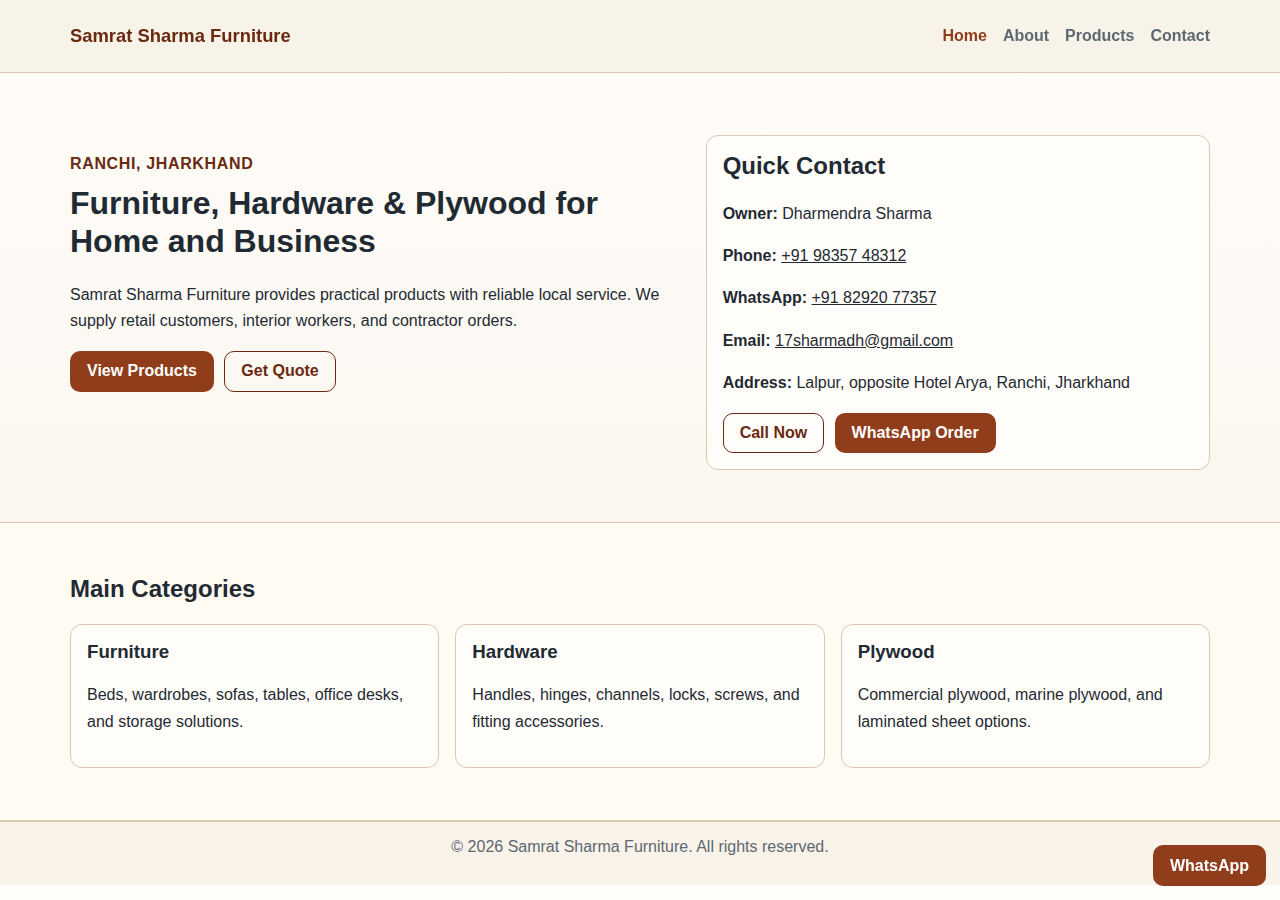
<file: public_html/index.html>
<!DOCTYPE html>
<html lang="en">
<head>
  <meta charset="UTF-8">
  <meta name="viewport" content="width=device-width, initial-scale=1.0">
  <title>Samrat Sharma Furniture | Home</title>
  <meta name="description" content="Samrat Sharma Furniture - trusted furniture, hardware, and plywood store in Ranchi.">
  <link rel="stylesheet" href="assets/css/styles.css">
</head>
<body>
  <!-- Shared site header -->
  <header class="site-header">
    <div class="container nav-wrap">
      <a class="brand" href="index.html">Samrat Sharma Furniture</a>
      <button class="menu-btn" id="menuBtn" type="button" aria-label="Toggle menu">Menu</button>
      <ul class="nav-links" id="navLinks">
        <li><a data-nav href="index.html">Home</a></li>
        <li><a data-nav href="about.html">About</a></li>
        <li><a data-nav href="products.html">Products</a></li>
        <li><a data-nav href="contact.html">Contact</a></li>
      </ul>
    </div>
  </header>

  <main>
    <section class="hero section">
      <div class="container hero-grid">
        <div>
          <p class="eyebrow">Ranchi, Jharkhand</p>
          <h1>Furniture, Hardware &amp; Plywood for Home and Business</h1>
          <p>
            Samrat Sharma Furniture provides practical products with reliable local service.
            We supply retail customers, interior workers, and contractor orders.
          </p>
          <div class="cta-row">
            <a class="btn btn-primary" href="products.html">View Products</a>
            <a class="btn btn-outline" href="contact.html">Get Quote</a>
          </div>
        </div>

        <aside class="panel">
          <h2>Quick Contact</h2>
          <p><strong>Owner:</strong> Dharmendra Sharma</p>
          <p><strong>Phone:</strong> <a href="tel:+919835748312">+91 98357 48312</a></p>
          <p>
            <strong>WhatsApp:</strong>
            <a href="https://wa.me/918292077357?text=Hello%20Samrat%20Sharma%20Furniture%2C%20I%20want%20product%20details." target="_blank" rel="noopener">+91 82920 77357</a>
          </p>
          <p><strong>Email:</strong> <a href="mailto:17sharmadh@gmail.com">17sharmadh@gmail.com</a></p>
          <p><strong>Address:</strong> Lalpur, opposite Hotel Arya, Ranchi, Jharkhand</p>
          <div class="cta-row compact">
            <a class="btn btn-outline" href="tel:+919835748312">Call Now</a>
            <a class="btn btn-primary" href="https://wa.me/918292077357?text=Hello%20Samrat%20Sharma%20Furniture%2C%20I%20want%20to%20order." target="_blank" rel="noopener">WhatsApp Order</a>
          </div>
        </aside>
      </div>
    </section>

    <section class="section alt">
      <div class="container">
        <h2>Main Categories</h2>
        <div class="grid-3">
          <article class="card">
            <h3>Furniture</h3>
            <p>Beds, wardrobes, sofas, tables, office desks, and storage solutions.</p>
          </article>
          <article class="card">
            <h3>Hardware</h3>
            <p>Handles, hinges, channels, locks, screws, and fitting accessories.</p>
          </article>
          <article class="card">
            <h3>Plywood</h3>
            <p>Commercial plywood, marine plywood, and laminated sheet options.</p>
          </article>
        </div>
      </div>
    </section>
  </main>

  <footer class="site-footer">
    <div class="container">&copy; <span id="year"></span> Samrat Sharma Furniture. All rights reserved.</div>
  </footer>

  <!-- Fixed WhatsApp button -->
  <a class="btn btn-primary floating-wa" href="https://wa.me/918292077357?text=Hello%20Samrat%20Sharma%20Furniture%2C%20I%20want%20details." target="_blank" rel="noopener">WhatsApp</a>

  <script src="assets/js/main.js"></script>
</body>
</html>
</file>
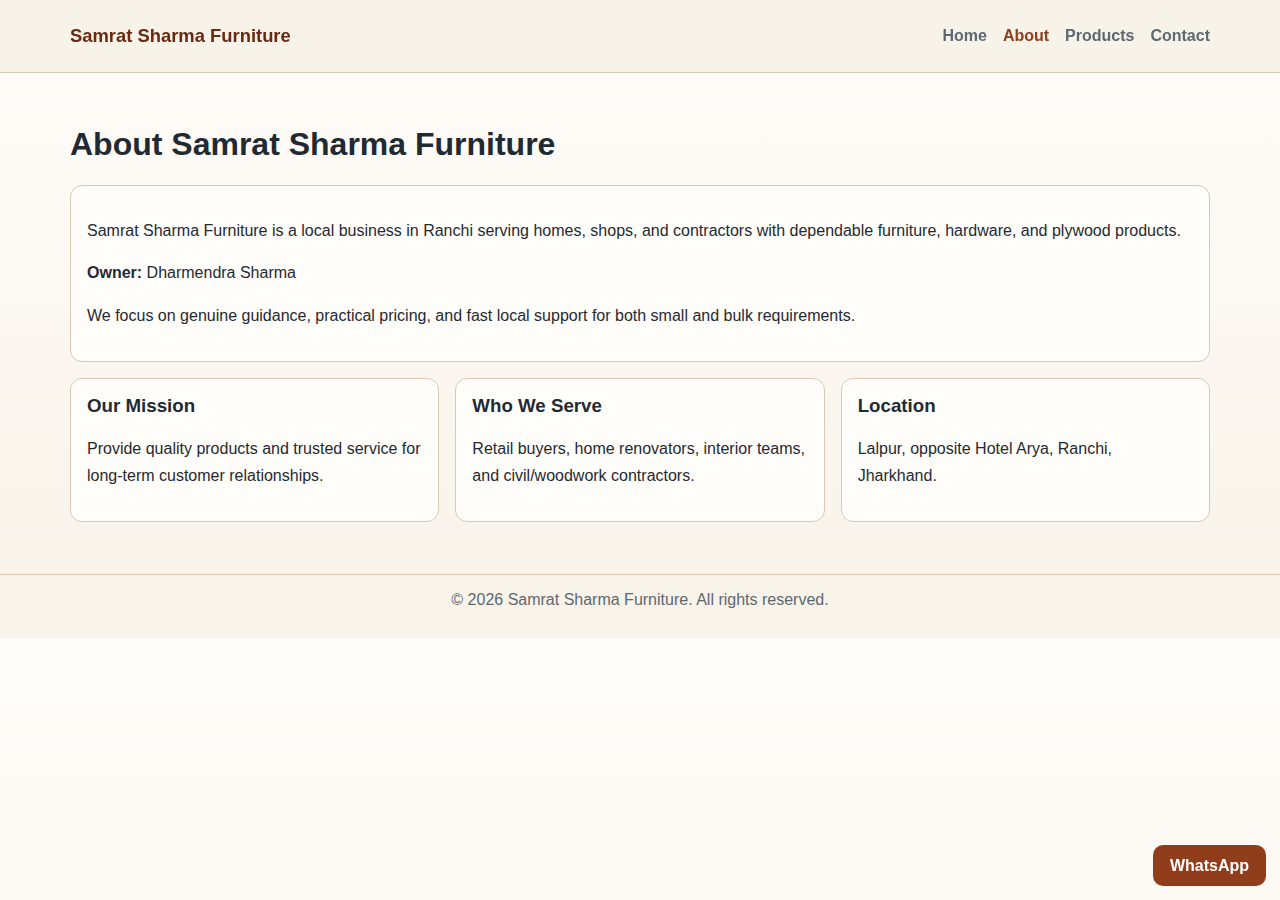
<file: public_html/about.html>
<!DOCTYPE html>
<html lang="en">
<head>
  <meta charset="UTF-8">
  <meta name="viewport" content="width=device-width, initial-scale=1.0">
  <title>Samrat Sharma Furniture | About</title>
  <meta name="description" content="About Samrat Sharma Furniture in Ranchi and our product categories.">
  <link rel="stylesheet" href="assets/css/styles.css">
</head>
<body>
  <header class="site-header">
    <div class="container nav-wrap">
      <a class="brand" href="index.html">Samrat Sharma Furniture</a>
      <button class="menu-btn" id="menuBtn" type="button" aria-label="Toggle menu">Menu</button>
      <ul class="nav-links" id="navLinks">
        <li><a data-nav href="index.html">Home</a></li>
        <li><a data-nav href="about.html">About</a></li>
        <li><a data-nav href="products.html">Products</a></li>
        <li><a data-nav href="contact.html">Contact</a></li>
      </ul>
    </div>
  </header>

  <main class="section">
    <div class="container stack-lg">
      <h1>About Samrat Sharma Furniture</h1>

      <section class="panel">
        <p>
          Samrat Sharma Furniture is a local business in Ranchi serving homes, shops, and contractors
          with dependable furniture, hardware, and plywood products.
        </p>
        <p><strong>Owner:</strong> Dharmendra Sharma</p>
        <p>
          We focus on genuine guidance, practical pricing, and fast local support for both small and bulk requirements.
        </p>
      </section>

      <section class="grid-3">
        <article class="card">
          <h3>Our Mission</h3>
          <p>Provide quality products and trusted service for long-term customer relationships.</p>
        </article>
        <article class="card">
          <h3>Who We Serve</h3>
          <p>Retail buyers, home renovators, interior teams, and civil/woodwork contractors.</p>
        </article>
        <article class="card">
          <h3>Location</h3>
          <p>Lalpur, opposite Hotel Arya, Ranchi, Jharkhand.</p>
        </article>
      </section>
    </div>
  </main>

  <footer class="site-footer">
    <div class="container">&copy; <span id="year"></span> Samrat Sharma Furniture. All rights reserved.</div>
  </footer>

  <a class="btn btn-primary floating-wa" href="https://wa.me/918292077357?text=Hello%20Samrat%20Sharma%20Furniture%2C%20I%20want%20details." target="_blank" rel="noopener">WhatsApp</a>

  <script src="assets/js/main.js"></script>
</body>
</html>
</file>
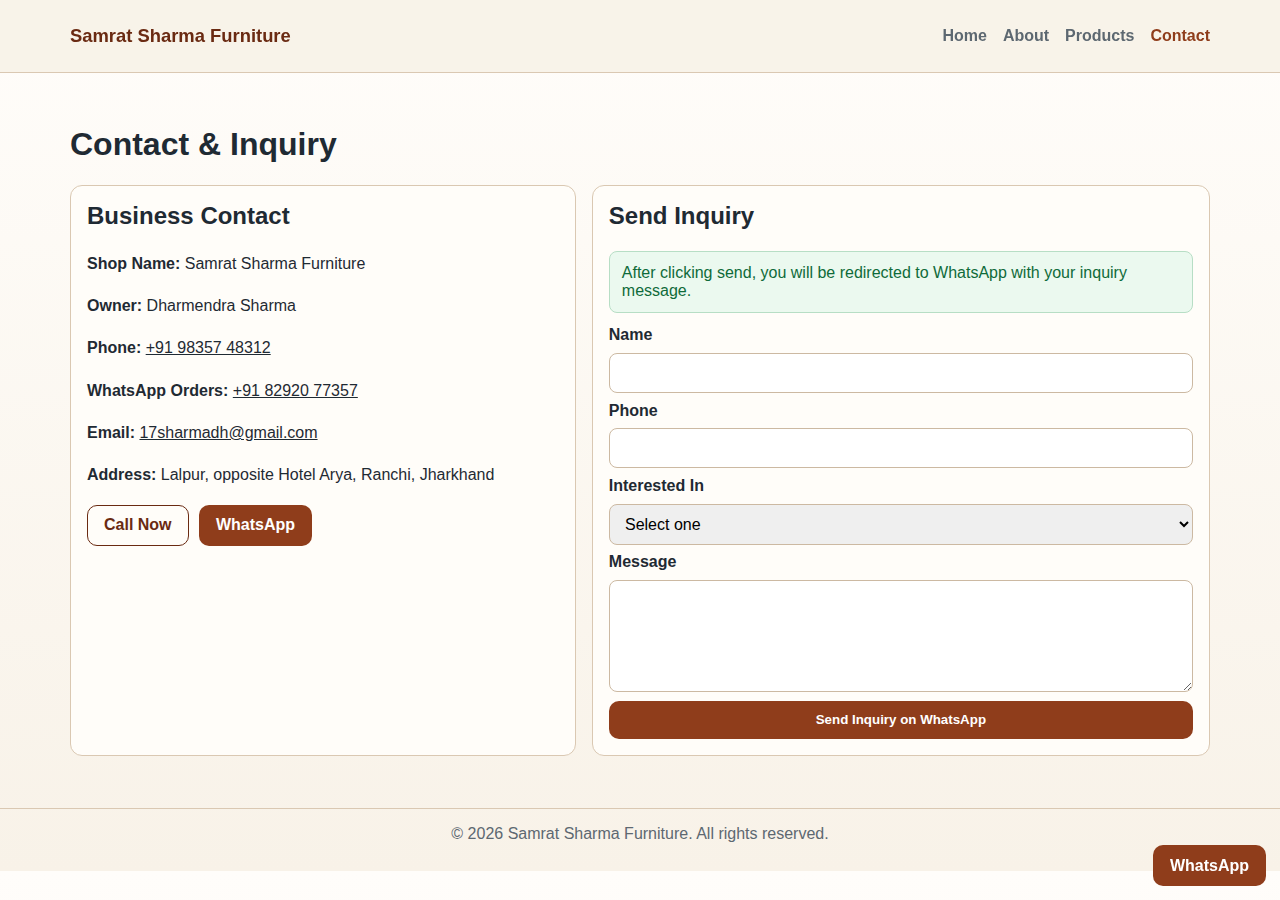
<file: public_html/contact.html>
<!DOCTYPE html>
<html lang="en">
<head>
  <meta charset="UTF-8">
  <meta name="viewport" content="width=device-width, initial-scale=1.0">
  <title>Samrat Sharma Furniture | Contact</title>
  <meta name="description" content="Contact Samrat Sharma Furniture by call, WhatsApp, or form.">
  <link rel="stylesheet" href="assets/css/styles.css">
</head>
<body>
  <header class="site-header">
    <div class="container nav-wrap">
      <a class="brand" href="index.html">Samrat Sharma Furniture</a>
      <button class="menu-btn" id="menuBtn" type="button" aria-label="Toggle menu">Menu</button>
      <ul class="nav-links" id="navLinks">
        <li><a data-nav href="index.html">Home</a></li>
        <li><a data-nav href="about.html">About</a></li>
        <li><a data-nav href="products.html">Products</a></li>
        <li><a data-nav href="contact.html">Contact</a></li>
      </ul>
    </div>
  </header>

  <main class="section">
    <div class="container stack-lg">
      <h1>Contact &amp; Inquiry</h1>

      <div class="contact-layout">
        <aside class="panel">
          <h2>Business Contact</h2>
          <p><strong>Shop Name:</strong> Samrat Sharma Furniture</p>
          <p><strong>Owner:</strong> Dharmendra Sharma</p>
          <p><strong>Phone:</strong> <a href="tel:+919835748312">+91 98357 48312</a></p>
          <p>
            <strong>WhatsApp Orders:</strong>
            <a href="https://wa.me/918292077357?text=Hello%20Samrat%20Sharma%20Furniture%2C%20I%20want%20to%20order." target="_blank" rel="noopener">+91 82920 77357</a>
          </p>
          <p><strong>Email:</strong> <a href="mailto:17sharmadh@gmail.com">17sharmadh@gmail.com</a></p>
          <p><strong>Address:</strong> Lalpur, opposite Hotel Arya, Ranchi, Jharkhand</p>
          <div class="cta-row compact">
            <a class="btn btn-outline" href="tel:+919835748312">Call Now</a>
            <a class="btn btn-primary" href="https://wa.me/918292077357?text=Hello%20Samrat%20Sharma%20Furniture%2C%20I%20want%20product%20details." target="_blank" rel="noopener">WhatsApp</a>
          </div>
        </aside>

        <section class="panel">
          <h2>Send Inquiry</h2>
          <div id="formStatus" class="notice" hidden></div>

          <!-- Static form submission to WhatsApp (no backend required). -->
          <form id="contactForm">

            <label for="name">Name</label>
            <input id="name" name="name" type="text" required>

            <label for="phone">Phone</label>
            <input id="phone" name="phone" type="tel" required>

            <label for="interest">Interested In</label>
            <select id="interest" name="interest" required>
              <option value="">Select one</option>
              <option value="Furniture">Furniture</option>
              <option value="Hardware">Hardware</option>
              <option value="Plywood">Plywood</option>
              <option value="Bulk Order">Bulk Order</option>
            </select>

            <label for="message">Message</label>
            <textarea id="message" name="message" rows="5" required></textarea>

            <button type="submit" class="btn btn-primary">Send Inquiry on WhatsApp</button>
          </form>
        </section>
      </div>
    </div>
  </main>

  <footer class="site-footer">
    <div class="container">&copy; <span id="year"></span> Samrat Sharma Furniture. All rights reserved.</div>
  </footer>

  <a class="btn btn-primary floating-wa" href="https://wa.me/918292077357?text=Hello%20Samrat%20Sharma%20Furniture%2C%20I%20want%20details." target="_blank" rel="noopener">WhatsApp</a>

  <script src="assets/js/main.js"></script>
</body>
</html>
</file>
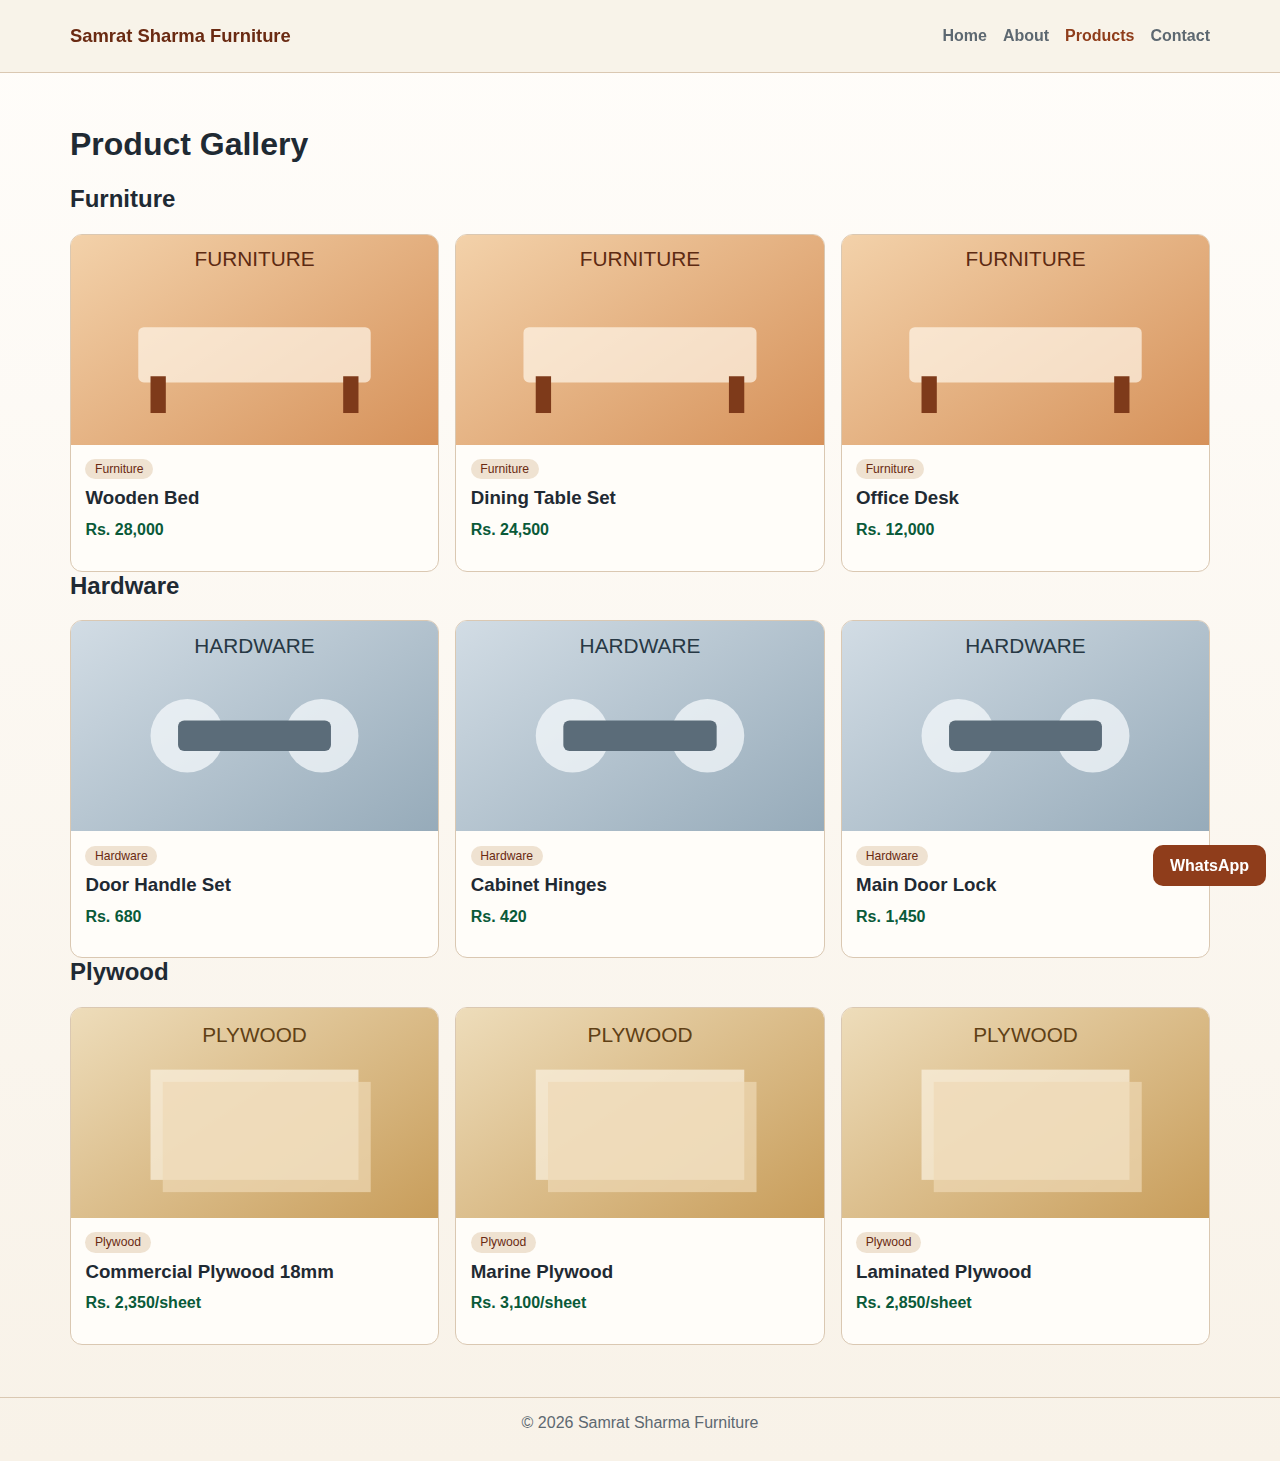
<file: public_html/products.html>
﻿<!DOCTYPE html>
<html lang="en">
<head>
  <meta charset="UTF-8">
  <meta name="viewport" content="width=device-width, initial-scale=1.0">
  <title>Samrat Sharma Furniture | Products</title>
  <meta name="description" content="Furniture, hardware, and plywood product gallery.">
  <link rel="stylesheet" href="assets/css/styles.css">
</head>
<body>
  <header class="site-header">
    <div class="container nav-wrap">
      <a class="brand" href="index.html">Samrat Sharma Furniture</a>
      <button class="menu-btn" id="menuBtn" type="button">Menu</button>
      <ul class="nav-links" id="navLinks">
        <li><a data-nav href="index.html">Home</a></li>
        <li><a data-nav href="about.html">About</a></li>
        <li><a data-nav href="products.html">Products</a></li>
        <li><a data-nav href="contact.html">Contact</a></li>
      </ul>
    </div>
  </header>

  <main class="section">
    <div class="container">
      <h1>Product Gallery</h1>

      <h2>Furniture</h2>
      <div class="gallery">
        <article class="product">
          <img src="assets/images/furniture.svg" alt="Wooden bed">
          <div class="product-body"><span class="badge">Furniture</span><h3>Wooden Bed</h3><p class="price">Rs. 28,000</p></div>
        </article>
        <article class="product">
          <img src="assets/images/furniture.svg" alt="Dining table set">
          <div class="product-body"><span class="badge">Furniture</span><h3>Dining Table Set</h3><p class="price">Rs. 24,500</p></div>
        </article>
        <article class="product">
          <img src="assets/images/furniture.svg" alt="Office desk">
          <div class="product-body"><span class="badge">Furniture</span><h3>Office Desk</h3><p class="price">Rs. 12,000</p></div>
        </article>
      </div>

      <h2>Hardware</h2>
      <div class="gallery">
        <article class="product">
          <img src="assets/images/hardware.svg" alt="Door handles">
          <div class="product-body"><span class="badge">Hardware</span><h3>Door Handle Set</h3><p class="price">Rs. 680</p></div>
        </article>
        <article class="product">
          <img src="assets/images/hardware.svg" alt="Cabinet hinges">
          <div class="product-body"><span class="badge">Hardware</span><h3>Cabinet Hinges</h3><p class="price">Rs. 420</p></div>
        </article>
        <article class="product">
          <img src="assets/images/hardware.svg" alt="Door lock">
          <div class="product-body"><span class="badge">Hardware</span><h3>Main Door Lock</h3><p class="price">Rs. 1,450</p></div>
        </article>
      </div>

      <h2>Plywood</h2>
      <div class="gallery">
        <article class="product">
          <img src="assets/images/plywood.svg" alt="Commercial plywood sheet">
          <div class="product-body"><span class="badge">Plywood</span><h3>Commercial Plywood 18mm</h3><p class="price">Rs. 2,350/sheet</p></div>
        </article>
        <article class="product">
          <img src="assets/images/plywood.svg" alt="Marine plywood sheet">
          <div class="product-body"><span class="badge">Plywood</span><h3>Marine Plywood</h3><p class="price">Rs. 3,100/sheet</p></div>
        </article>
        <article class="product">
          <img src="assets/images/plywood.svg" alt="Laminated plywood sheet">
          <div class="product-body"><span class="badge">Plywood</span><h3>Laminated Plywood</h3><p class="price">Rs. 2,850/sheet</p></div>
        </article>
      </div>
    </div>
  </main>

  <footer class="site-footer">
    <div class="container">&copy; <span id="year"></span> Samrat Sharma Furniture</div>
  </footer>

  <a class="btn btn-primary floating-wa" href="https://wa.me/918292077357?text=Hello%20Samrat%20Sharma%20Furniture%2C%20I%20want%20details." target="_blank" rel="noopener">WhatsApp</a>
  <script src="assets/js/main.js"></script>
</body>
</html>
</file>
<file: public_html/assets/css/styles.css>
:root {
  --bg: #f8f2e8;
  --panel: #fffdf9;
  --ink: #1f2a33;
  --muted: #5d6871;
  --line: #dac8b2;
  --brand: #8f3d1b;
  --brand-dark: #6a2a12;
}

* {
  box-sizing: border-box;
}

html,
body {
  margin: 0;
  padding: 0;
  font-family: "Segoe UI", Tahoma, Geneva, Verdana, sans-serif;
  color: var(--ink);
  background: linear-gradient(180deg, #fffdfa 0%, var(--bg) 100%);
}

a {
  color: inherit;
}

.container {
  width: min(1140px, 92%);
  margin: 0 auto;
}

.section {
  padding: 52px 0;
}

.stack-lg > * + * {
  margin-top: 1rem;
}

.eyebrow {
  color: var(--brand-dark);
  font-weight: 700;
  letter-spacing: 0.04em;
  text-transform: uppercase;
  margin-bottom: 0.4rem;
}

h1,
h2,
h3 {
  line-height: 1.2;
  margin-top: 0;
}

p {
  line-height: 1.65;
}

.site-header {
  position: sticky;
  top: 0;
  z-index: 100;
  border-bottom: 1px solid var(--line);
  background: rgba(248, 242, 232, 0.95);
  backdrop-filter: blur(8px);
}

.nav-wrap {
  min-height: 72px;
  display: flex;
  align-items: center;
  justify-content: space-between;
  gap: 1rem;
}

.brand {
  text-decoration: none;
  font-size: 1.15rem;
  font-weight: 800;
  color: var(--brand-dark);
}

.menu-btn {
  display: none;
  border: 1px solid var(--line);
  border-radius: 8px;
  padding: 0.45rem 0.65rem;
  background: #fff;
  cursor: pointer;
}

.nav-links {
  list-style: none;
  display: flex;
  gap: 1rem;
  margin: 0;
  padding: 0;
}

.nav-links a {
  text-decoration: none;
  font-weight: 600;
  color: var(--muted);
}

.nav-links a:hover,
.nav-links a.active {
  color: var(--brand);
}

.hero {
  padding-top: 62px;
}

.hero-grid {
  display: grid;
  grid-template-columns: 1.1fr 0.9fr;
  gap: 1.2rem;
}

.panel,
.card,
.product {
  background: var(--panel);
  border: 1px solid var(--line);
  border-radius: 12px;
}

.panel,
.card {
  padding: 1rem;
}

.alt {
  background: #fffaf2;
  border-top: 1px solid var(--line);
  border-bottom: 1px solid var(--line);
}

.grid-3 {
  display: grid;
  grid-template-columns: repeat(3, minmax(0, 1fr));
  gap: 1rem;
}

.gallery {
  display: grid;
  grid-template-columns: repeat(3, minmax(0, 1fr));
  gap: 1rem;
}

.product {
  overflow: hidden;
}

.product img {
  display: block;
  width: 100%;
  height: 210px;
  object-fit: cover;
  background: #f3e1ce;
}

.product-body {
  padding: 0.9rem;
}

.product-body h3 {
  margin-bottom: 0.4rem;
}

.badge {
  display: inline-block;
  font-size: 0.76rem;
  background: #efe2d1;
  color: var(--brand-dark);
  border-radius: 999px;
  padding: 0.2rem 0.6rem;
  margin-bottom: 0.5rem;
}

.price {
  margin: 0.45rem 0 0.8rem;
  font-weight: 800;
  color: #0a5a39;
}

.btn {
  display: inline-block;
  text-decoration: none;
  border: 1px solid transparent;
  border-radius: 10px;
  padding: 0.65rem 1rem;
  font-weight: 700;
  cursor: pointer;
}

.btn-primary {
  background: var(--brand);
  color: #fff;
}

.btn-primary:hover {
  background: var(--brand-dark);
}

.btn-outline {
  border-color: var(--brand-dark);
  color: var(--brand-dark);
  background: transparent;
}

.cta-row {
  display: flex;
  gap: 0.65rem;
  flex-wrap: wrap;
  margin-top: 1rem;
}

.cta-row.compact {
  margin-top: 0.6rem;
}

.contact-layout {
  display: grid;
  grid-template-columns: 0.9fr 1.1fr;
  gap: 1rem;
}

form {
  display: grid;
  gap: 0.55rem;
}

label {
  font-weight: 600;
}

input,
select,
textarea {
  width: 100%;
  border: 1px solid #ccb9a2;
  border-radius: 8px;
  padding: 0.62rem 0.7rem;
  font: inherit;
}

.notice {
  border: 1px solid #b7dec5;
  background: #ebf9ef;
  color: #0f6b3a;
  border-radius: 8px;
  padding: 0.75rem;
  margin-bottom: 0.85rem;
}

.site-footer {
  border-top: 1px solid var(--line);
  text-align: center;
  color: var(--muted);
  padding: 1rem 0 1.8rem;
}

.floating-wa {
  position: fixed;
  right: 14px;
  bottom: 14px;
  z-index: 120;
}

@media (max-width: 900px) {
  .hero-grid,
  .grid-3,
  .gallery,
  .contact-layout {
    grid-template-columns: 1fr 1fr;
  }
}

@media (max-width: 720px) {
  .menu-btn {
    display: inline-block;
  }

  .nav-wrap {
    flex-wrap: wrap;
    padding: 0.7rem 0;
  }

  .nav-links {
    display: none;
    width: 100%;
    flex-direction: column;
    gap: 0.55rem;
    padding-bottom: 0.65rem;
  }

  .nav-links.open {
    display: flex;
  }

  .hero-grid,
  .grid-3,
  .gallery,
  .contact-layout {
    grid-template-columns: 1fr;
  }
}
</file>
